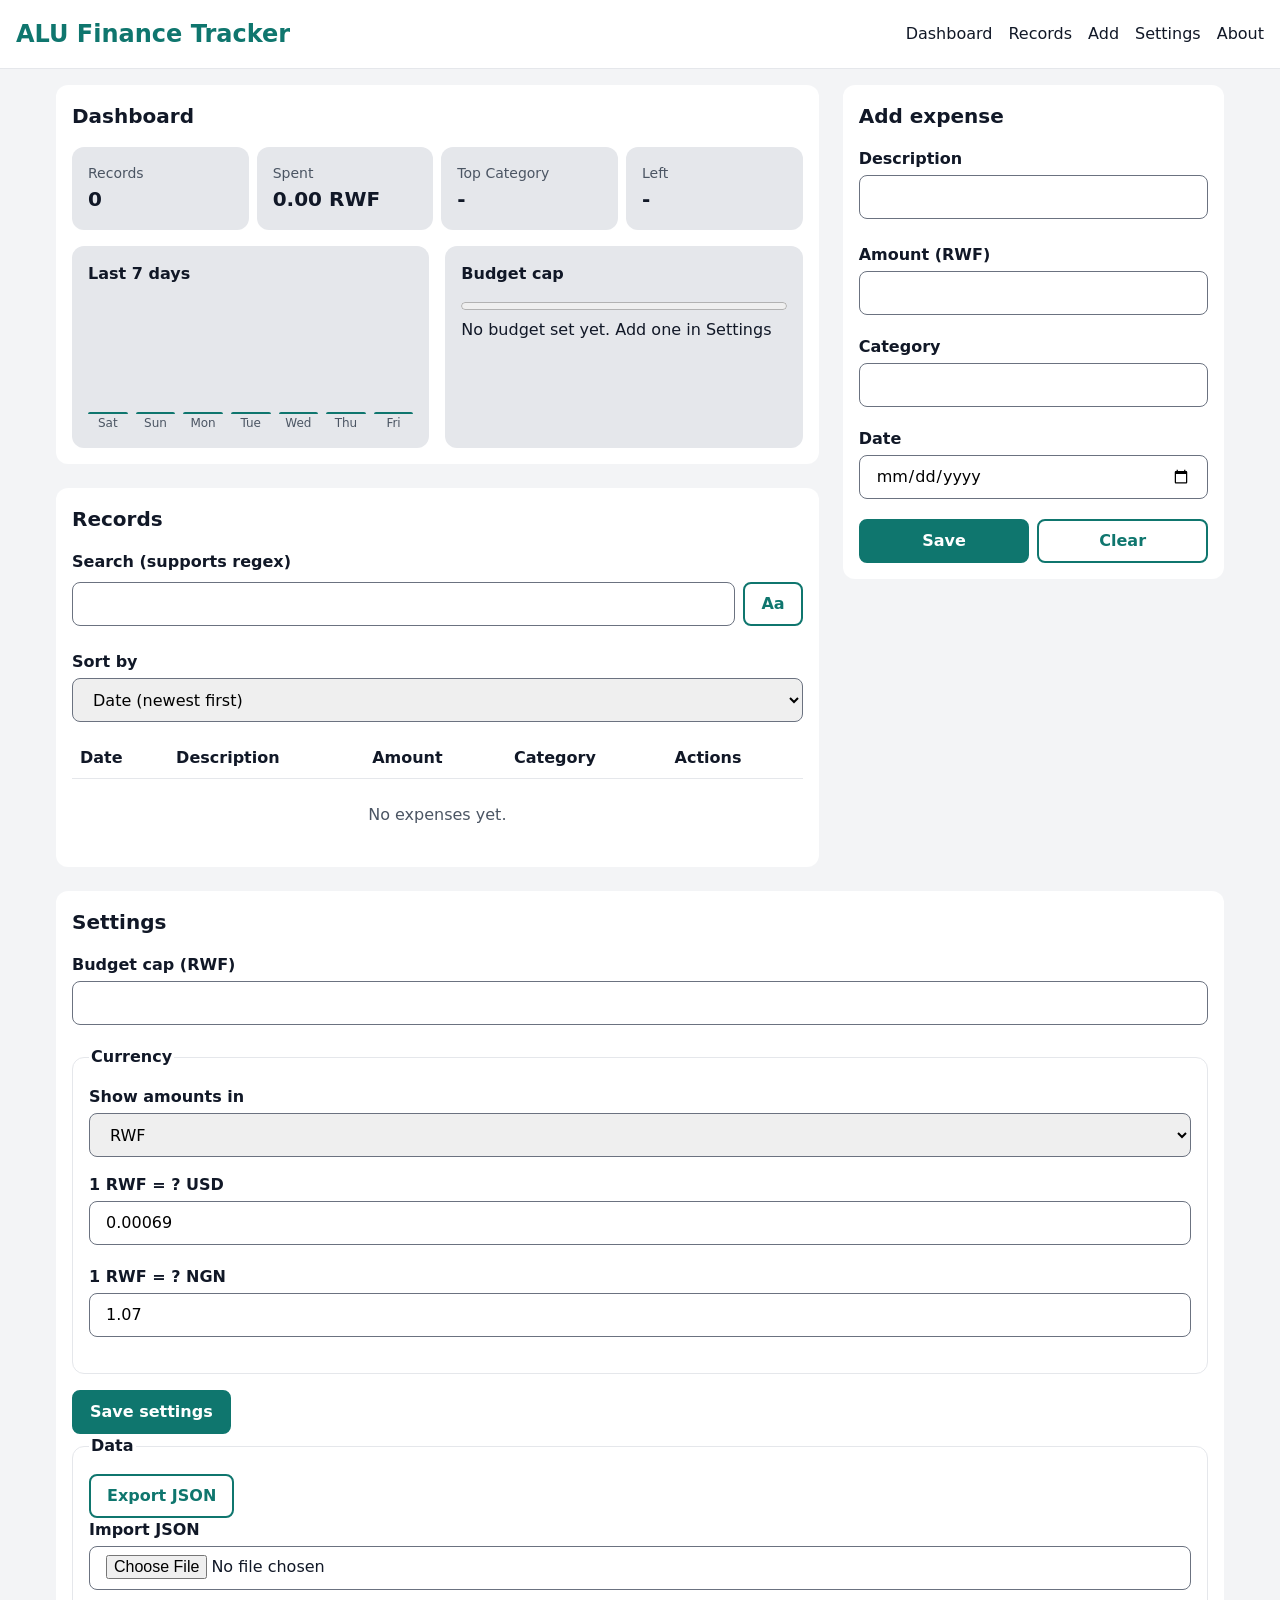
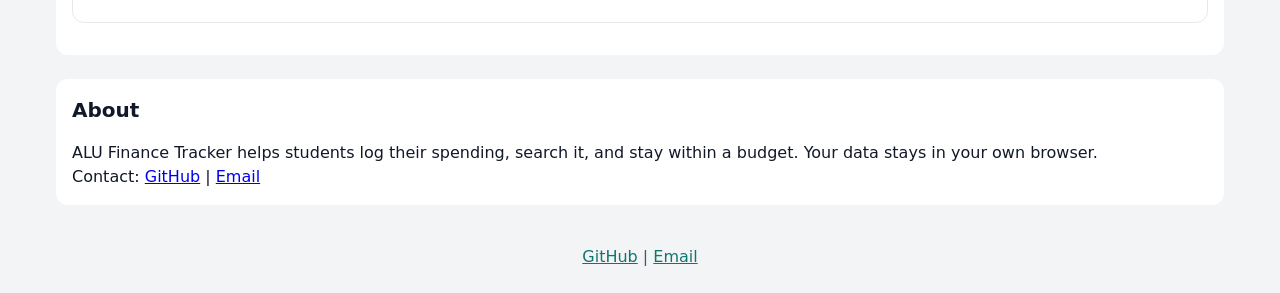
<file: index.html>
<!DOCTYPE html>
<html lang="en">
<head>
    <meta charset="UTF-8">
    <meta name="viewport" content="width=device-width, initial-scale=1.0">
    <title>Student Finance Tracker</title>
    <link rel="stylesheet" href="styles/main.css">
    <script type="module" src="scripts/main.js"></script>
</head>
<body>
    <a href="#main" class="skip-link">Skip to content</a>

    <header class="site-header">
        <h1>ALU Finance Tracker</h1>
        <nav aria-label="Primary">
            <ul>
                <li><a href="#dashboard">Dashboard</a></li>
                <li><a href="#records">Records</a></li>
                <li><a href="#add">Add</a></li>
                <li><a href="#settings">Settings</a></li>
                <li><a href="#about">About</a></li>
            </ul>
        </nav>
    </header>

    <main id="main" tabindex="-1">
        <section id="dashboard" aria-labelledby="dashboard-title">
            <h2 id="dashboard-title">Dashboard</h2>

            <ul class="stats">
                <li class="stat">
                    <span class="stat-label">Records</span>
                    <span id="stat-count" class="stat-value">0</span>
                </li>
                <li class="stat">
                    <span class="stat-label">Spent</span>
                    <span id="stat-total" class="stat-value">0.00</span>
                </li>
                <li class="stat">
                    <span class="stat-label">Top Category</span>
                    <span id="stat-top" class="stat-value">-</span>
                </li>
                <li class="stat">
                    <span class="stat-label">Left</span>
                    <span id="stat-left" class="stat-value">-</span>
                </li>
            </ul>

            <div class="dash-row">
                <div class="card">
                    <h3 id="chart-title">Last 7 days</h3>
                    <div id="chart" class="chart" role="group" aria-labelledby="chart-title"></div>
                    <div id="chart-labels" class="chart-labels" aria-hidden="true"></div>
                </div>

                <div class="card">
                    <h3>Budget cap</h3>
                    <label for="budget-progress" class="sr-only">Budget used</label>
                    <progress id="budget-progress" max="100" value="0"></progress>
                    <p id="cap-ok" role="status"></p>
                    <p id="cap-over" role="alert"></p>
                </div>
            </div>
        </section>

        <section id="records" aria-labelledby="records-title">
            <h2 id="records-title">Records</h2>

            <div class="search-bar">
                <label for="search">Search (supports regex)</label>
                <input type="text" id="search" autocomplete="off" spellcheck="false" aria-describedby="search-error">
                <button id="case-toggle" type="button" aria-pressed="false">Aa <span class="sr-only">Ignore case</span></button>
                <p id="search-error" class="error"></p>
            </div>
            <p id="match-count" role="status"></p>
            <div class="field">
                <label for="sort">Sort by</label>
                <select id="sort">
                    <option value="date-desc">Date (newest first)</option>
                    <option value="date-asc">Date (oldest first)</option>
                    <option value="description-asc">Description (A–Z)</option>
                    <option value="description-desc">Description (Z–A)</option>
                    <option value="amount-asc">Amount (low to high)</option>
                    <option value="amount-desc">Amount (high to low)</option>
                </select>
            </div>

            <table class="records-table">
                <caption class="sr-only">Your expenses</caption>
                <thead>
                    <tr>
                        <th scope="col" data-sort="date">Date</th>
                        <th scope="col" data-sort="description">Description</th>
                        <th scope="col" data-sort="amount">Amount</th>
                        <th scope="col">Category</th>
                        <th scope="col">Actions</th>
                    </tr>
                </thead>
                <tbody id="records-body"></tbody>
            </table>

            <ul id="record-cards" class="record-cards"></ul>
            <p id="empty-state">No expenses yet.</p>

        </section>

        <section id="add" aria-labelledby="add-title">
            <h2 id="add-title">Add expense</h2>

            <form id="expense-form" novalidate>
                <div class="field">
                    <label for="description">Description</label>
                    <input type="text" name="description" id="description" autocomplete="off" aria-describedby="description-error description-warning">
                    <p id="description-error" class="error"></p>
                    <p id="description-warning" class="warning"></p>
                </div>

                <div class="field">
                    <label for="amount">Amount (RWF)</label>
                    <input type="text" name="amount" id="amount" inputmode="decimal" autocomplete="off" aria-describedby="amount-error">
                    <p id="amount-error" class="error"></p>
                </div>

                <div class="field">
                    <label for="category">Category</label>
                    <input type="text" name="category" id="category" list="category-options" autocomplete="off" aria-describedby="category-error">
                    <datalist id="category-options">
                        <option value="Food"></option>
                        <option value="Books"></option>
                        <option value="Transport"></option>
                        <option value="Entertainment"></option>
                        <option value="Fees"></option>
                        <option value="Other"></option>
                    </datalist>
                    <p id="category-error" class="error"></p>
                </div>

                <div class="field">
                    <label for="date">Date</label>
                    <input type="date" id="date" name="date" aria-describedby="date-error">
                    <p id="date-error" class="error"></p>
                </div>

                <div class="form-actions">
                    <button type="submit">Save</button>
                    <button type="button" id="clear-btn">Clear</button>
                </div>
            </form>
        </section>

        <section id="settings" aria-labelledby="settings-title">
            <h2 id="settings-title">Settings</h2>

            <form id="settings-form" novalidate>
                <div class="field">
                    <label for="budget">Budget cap (RWF)</label>
                    <input type="text" id="budget" inputmode="decimal" autocomplete="off" aria-describedby="budget-error">
                    <p id="budget-error" class="error"></p>
                </div>

                <fieldset>
                    <legend>Currency</legend>

                    <div class="field">
                        <label for="display-currency">Show amounts in</label>
                        <select id="display-currency">
                            <option value="RWF">RWF</option>
                            <option value="USD">USD</option>
                            <option value="NGN">NGN</option>
                        </select>
                    </div>

                    <div class="field">
                        <label for="rate-usd">1 RWF = ? USD</label>
                        <input type="text" id="rate-usd" inputmode="decimal" autocomplete="off" aria-describedby="rate-usd-error">
                        <p id="rate-usd-error" class="error"></p>
                    </div>

                    <div class="field">
                        <label for="rate-ngn">1 RWF = ? NGN</label>
                        <input type="text" id="rate-ngn" inputmode="decimal" autocomplete="off" aria-describedby="rate-ngn-error">
                        <p id="rate-ngn-error" class="error"></p>
                    </div>
                </fieldset>

                <button type="submit">Save settings</button>
            </form>

            <fieldset>
                <legend>Data</legend>
                <button type="button" id="export-btn">Export JSON</button>
                <div class="field">
                    <label for="import-file">Import JSON</label>
                    <input type="file" id="import-file" accept=".json,application/json">
                </div>
            </fieldset>
        </section>

        <section id="about" aria-labelledby="about-title">
            <h2 id="about-title">About</h2>
            <p>ALU Finance Tracker helps students log their spending, search it, and stay within a budget. Your data stays in your own browser.</p>

            <p>Contact: <a href="https://github.com/taiwodotunx1">GitHub</a> |
            <a href="mailto:a.taiwo@alustudent.com">Email</a>
            </p>
        </section>
        <p id="status" class="status" role="status"></p>

    </main>
    <footer>
        <p>
            <a href="https://github.com/taiwodotunx1">GitHub</a> |
            <a href="mailto:a.taiwo@alustudent.com">Email</a>
        </p>
    </footer>
    
</body>
</html>
</file>
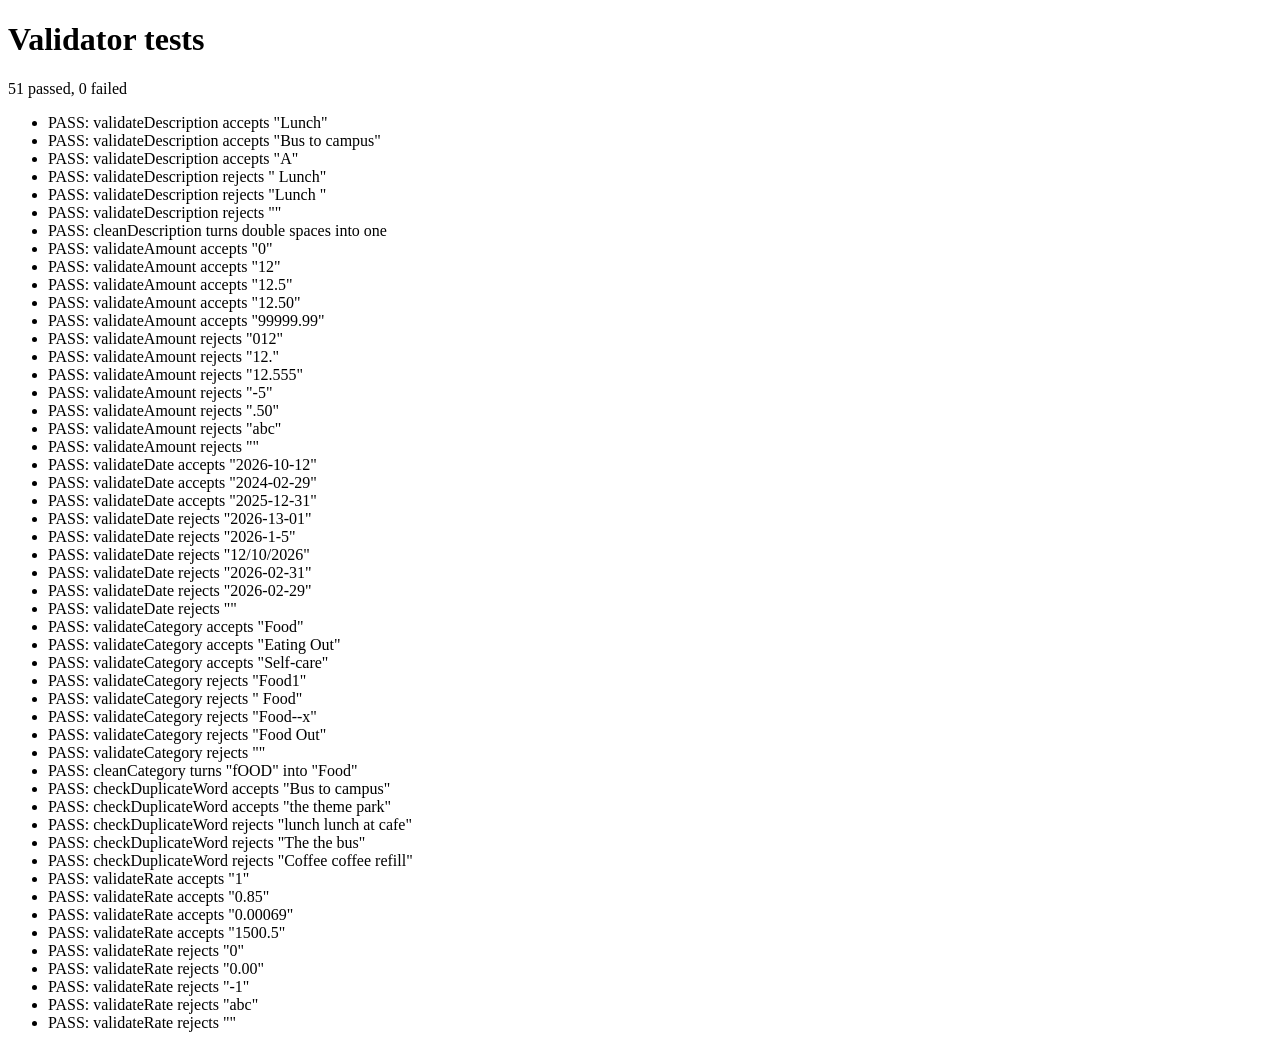
<file: tests/tests.html>
<!DOCTYPE html>
<html lang="en">
<head>
    <meta charset="UTF-8">
    <meta name="viewport" content="width=device-width, initial-scale=1.0">
    <title>Validator Tests</title>
</head>
<body>
    <main>
        <h1>Validator tests</h1>
        <p id="summary"></p>
        <ul id="results"></ul>
    </main>

    <script type="module">
        import {
            validateDescription, cleanDescription, validateAmount, validateDate,
            validateCategory, checkDuplicateWord, validateRate, cleanCategory
        } from '../scripts/validators.js';

        const results = document.getElementById('results');
        let passed = 0;
        let failed = 0;

        // Show one test result: PASS if the condition is true, FAIL if not.
        function check(label, condition) {
            const item = document.createElement('li');
            if (condition) {
                item.textContent = 'PASS: ' + label;
                passed++;
            } else {
                item.textContent = 'FAIL: ' + label;
                failed++;
            }
            results.append(item);
        }

        // A validator returns '' for good input and a message for bad input.
        function shouldAccept(validator, inputs) {
            for (const input of inputs) {
                check(validator.name + ' accepts ' + JSON.stringify(input), validator(input) === '');
            }
        }

        function shouldReject(validator, inputs) {
            for (const input of inputs) {
                check(validator.name + ' rejects ' + JSON.stringify(input), validator(input) !== '');
            }
        }

        shouldAccept(validateDescription, ['Lunch', 'Bus to campus', 'A']);
        shouldReject(validateDescription, [' Lunch', 'Lunch ', '']);
        check('cleanDescription turns double spaces into one', cleanDescription('Bus   to  campus') === 'Bus to campus');

        shouldAccept(validateAmount, ['0', '12', '12.5', '12.50', '99999.99']);
        shouldReject(validateAmount, ['012', '12.', '12.555', '-5', '.50', 'abc', '']);

        shouldAccept(validateDate, ['2026-10-12', '2024-02-29', '2025-12-31']);
        shouldReject(validateDate, ['2026-13-01', '2026-1-5', '12/10/2026', '2026-02-31', '2026-02-29', '']);

        shouldAccept(validateCategory, ['Food', 'Eating Out', 'Self-care']);
        shouldReject(validateCategory, ['Food1', ' Food', 'Food--x', 'Food  Out', '']);
        check('cleanCategory turns "fOOD" into "Food"', cleanCategory('fOOD') === 'Food');

        shouldAccept(checkDuplicateWord, ['Bus to campus', 'the theme park']);
        shouldReject(checkDuplicateWord, ['lunch lunch at cafe', 'The the bus', 'Coffee coffee refill']);

        shouldAccept(validateRate, ['1', '0.85', '0.00069', '1500.5']);
        shouldReject(validateRate, ['0', '0.00', '-1', 'abc', '']);

        document.getElementById('summary').textContent = passed + ' passed, ' + failed + ' failed';
    </script>
</body>
</html>
</file>
<file: styles/main.css>
/* laying out the design tokens, this is just to help avoid repetitive use of colors, fonts etcetera */

:root {
  --color-bg: #f3f4f6;
  --color-surface: #ffffff;
  --color-card: #e5e7eb;
  --color-text: #111827;
  --color-muted: #4b5563;
  --color-border: #6b7280;
  --color-primary: #0f766e;
  --color-primary-dark: #115e59;
  --color-error: #b91c1c;
  --color-warning: #92400e;
  --color-focus: #1d4ed8;

  --space-1: 0.25rem;
  --space-2: 0.5rem;
  --space-3: 1rem;
  --space-4: 1.5rem;
  --radius: 0.75rem;
}

* {
    box-sizing: border-box;
}

body {
    margin: 0;
    font-family: system-ui, sans-serif;
    line-height: 1.5;
    color: var(--color-text);
    background: var(--color-bg);
}

h1, h2, h3, p {
    margin: 0;
}

button, input, select {
    font: inherit;
}

ul {
    margin: 0;
    padding: 0;
    list-style: none;
}

[hidden] {
    display: none !important;
}

.skip-link {
    position: absolute;
    top: var(--space-3);
    left: -999px;
    z-index: 100;
    padding: var(--space-2) var(--space-3);
    border-radius: var(--radius);
    background: var(--color-primary);
    color: #fff;
}

.skip-link:focus {
    left: var(--space-3);
}

.sr-only {
    position: absolute;
    width: 1px;
    height: 1px;
    overflow: hidden;
    clip: rect(0 0 0 0);
    white-space: nowrap;
}

:focus-visible {
    outline: 3px solid var(--color-focus);
    outline-offset: 2px;
}

.site-header {
    padding: var(--space-3);
    background: var(--color-surface);
    border-bottom: 1px solid var(--color-card);
}

.site-header h1 {
    font-size: 1.5rem;
    color: var(--color-primary);
}

nav ul {
    display: flex;
    flex-wrap: wrap;
    gap: var(--space-2) var(--space-3);
    margin-top: var(--space-2);
}

nav a {
    color: var(--color-text);
    text-decoration: none;
}

nav a:hover {
    color: var(--color-primary);
    text-decoration: underline;
}

main {
    display: flex;
    flex-direction: column;
    gap: var(--space-4);
    max-width: 1200px;
    margin: 0 auto;
    padding: var(--space-3);
}

section {
    padding: var(--space-3);
    border-radius: var(--radius);
    background: var(--color-surface);
}

section h2 {
    margin-bottom: var(--space-3);
    font-size: 1.25rem;
}

.card {
    margin-top: var(--space-3);
    padding: var(--space-3);
    border-radius: var(--radius);
    background: var(--color-card);
}

.card h3 {
    margin-bottom: var(--space-2);
    font-size: 1rem;
}

footer {
    padding: var(--space-4) var(--space-3);
    text-align: center;
    color: var(--color-muted);
}

footer a {
    color: var(--color-primary);
}

.stats {
    display: flex;
    flex-wrap: wrap;
    gap: var(--space-2);
}

.stat {
    display: flex;
    flex-direction: column;
    flex: 1 1 40%;
    padding: var(--space-3);
    border-radius: var(--radius);
    background: var(--color-card);
}

.stat-label {
    font-size: 0.875rem;
    color: var(--color-muted);
}

.stat-value {
    font-size: 1.25rem;
    font-weight: 700;
}

.chart {
    display: flex;
    align-items: flex-end;
    gap: var(--space-2);
    height: 120px;
}

.bar {
    flex: 1;
    min-height: 2px;
    border-radius: 4px 4px 0 0;
    background: var(--color-primary);
}

.chart-labels {
    display: flex;
    gap: var(--space-2);
}

.chart-labels span {
    flex: 1;
    font-size: 0.75rem;
    text-align: center;
    color: var(--color-muted);
}

progress {
    width: 100%;
    height: 1rem;
    accent-color: var(--color-primary);
}

#cap-over {
    font-weight: 700;
    color: var(--color-error);
}

.field {
    display: flex;
    flex-direction: column;
    gap: var(--space-1);
    margin-bottom: var(--space-3);
}

label {
    font-weight: 600;
}

input, select {
    width: 100%;
    min-height: 44px;
    padding: var(--space-2) var(--space-3);
    border: 1px solid var(--color-border);
    border-radius: 0.5rem;
}

input[aria-invalid="true"] {
    border: 2px solid var(--color-error);
}

.error {
    font-size: 0.875rem;
    color: var(--color-error);
}

.warning {
    font-size: 0.875rem;
    color: var(--color-warning);
}

fieldset {
    margin: 0 0 var(--space-3);
    padding: var(--space-3);
    border: 1px solid var(--color-card);
    border-radius: var(--radius);
}

legend {
    font-weight: 700;
}

button {
    min-height: 44px;
    padding: var(--space-2) var(--space-3);
    border: 2px solid var(--color-primary);
    border-radius: 0.5rem;
    background: #fff;
    color: var(--color-primary);
    font-weight: 600;
    cursor: pointer;
    transition: 150ms;
}

button:hover {
    background: var(--color-primary);
    color: #fff;
}

button[type="submit"], #case-toggle[aria-pressed="true"] {
    background: var(--color-primary);
    color: #fff;
}

button[type="submit"]:hover {
    border-color: var(--color-primary-dark);
    background: var(--color-primary-dark);
}

.form-actions {
    display: flex;
    gap: var(--space-2);
}

.form-actions button {
    flex: 1;
}

.search-bar {
    display: flex;
    flex-wrap: wrap;
    gap: var(--space-2);
    margin-bottom: var(--space-3);
}

.search-bar label, .search-bar .error {
    width: 100%;
}

.search-bar input {
    flex: 1;
    width: auto;
}

.records-table {
    display: none;
    width: 100%;
    border-collapse: collapse;
}

th, td {
    padding: var(--space-2);
    border-bottom: 1px solid var(--color-card);
    text-align: left;
}

.records-table button + button {
    margin-left: var(--space-2);
}

.record-cards {
    display: flex;
    flex-direction: column;
    gap: var(--space-2);
}

.record-cards li {
    padding: var(--space-3);
    border-radius: var(--radius);
    background: var(--color-card);
    display: flex;
    flex-direction: column;
    gap: var(--space-2);
}

#empty-state {
    padding: var(--space-4) 0;
    text-align: center;
    color: var(--color-muted);
}

.status {
    position: fixed;
    bottom: var(--space-3);
    left: var(--space-3);
    right: var(--space-3);
    padding: var(--space-3);
    border-radius: var(--radius);
    background: var(--color-text);
    color: #fff;
}

.status:empty {
    padding: 0;

}

.row-enter {
    animation: fade-in 300ms;
}

@keyframes fade-in {
    from {
        opacity: 0;
    }
}

@media (prefers-reduced-motion: reduce) {
    .row-enter {
        animation: none;
    }
    button {
        transition: none;
    }
}

@media (min-width: 768px) {
    .site-header {
        display: flex;
        justify-content: space-between;
        align-items: center;
    }

    nav ul {
        margin-top: 0;
    }

    .stat {
        flex: 1;
    }

    .dash-row {
        display: flex;
        gap: var(--space-3);
    }

    .dash-row .card {
        flex: 1;
    }

    .records-table {
        display: table;
    }

    .record-cards {
        display: none;
    }

        #expense-form {
        display: flex;
        flex-wrap: wrap;
        gap: var(--space-3);
    }

    #expense-form .field {
        flex: 1;
    }

    .form-actions {
        width: 100%;
    }
}

@media (min-width: 1024px) {
    main {
        display: grid;
        grid-template-columns: 2fr 1fr;
        grid-template-areas:
            "dashboard add"
            "records   add"
            "settings  settings"
            "about     about";
        align-items: start;
    }

    #dashboard { grid-area: dashboard; }
    #records   { grid-area: records; }
    #add       { grid-area: add; }
    #settings  { grid-area: settings; }
    #about     { grid-area: about; }

    #expense-form {
        display: block;
    }
}
</file>
